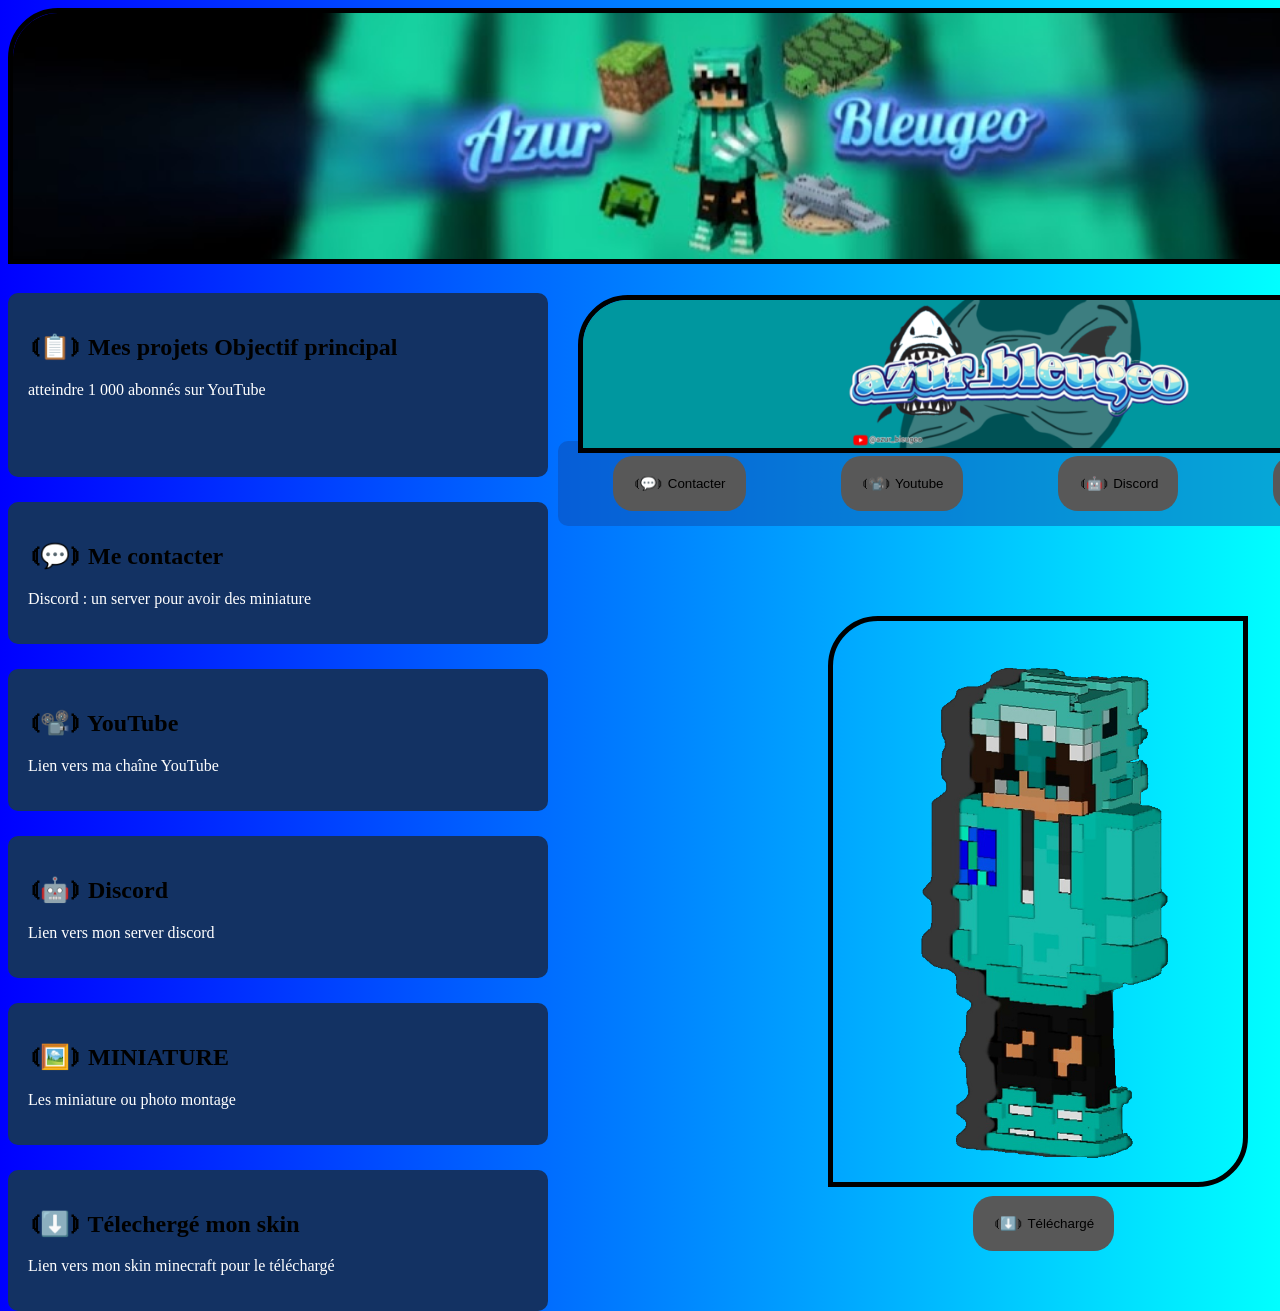
<file: index.html>
<!doctype html>
<link rel="stylesheet" href="azur.css">
<title>azur.com</title>
<body>
     <img src="./image/banière.png" width="1490"> <section class="bloc">
     <h1>⟬📋⟭ Mes projets Objectif principal</h1>
     <p>atteindre 1 000 abonnés sur YouTube</p>
   <div class="banière2_">
     <img src="./image/banière n°2.png" width="900">
   </div>
  </section>
 <section class="bloc">
   <h1>⟬💬⟭ Me contacter</h1>
    <p>Discord : un server pour avoir des miniature</p>
  </section>
<section class="bloc">
<h1>⟬📽️⟭ YouTube</h1>
<p>Lien vers ma chaîne YouTube</p>
</section>
<section class="bloc">
<h1>⟬🤖⟭ Discord</h1>
<p>Lien vers mon server discord</p>
</section>
<section class="bloc">
<h1>⟬🖼️⟭ MINIATURE</h1>
<p>Les miniature ou photo montage</p>
</section>
<section class="bloc">
<h1>⟬⬇️⟭ Télechergé mon skin</h1>
<p>Lien vers mon skin minecraft pour le téléchargé</p>
</section>
<div class="lien">
<a href="https://discord.gg/aw9f9wq8Fb">
<button>⟬💬⟭ Contacter</button>
</a>
<br>
<a href="http://www.youtube.com/@Azur_Bleugeo">
<button>⟬📽️⟭ Youtube</button>
</a>
<br>
<a href="https://discord.gg/ZjA9hjYBdb">
<button>⟬🤖⟭ Discord</button>
</a>
<br>
<a href="./azur-miniature.html">
<button>⟬🖼️⟭ Miniature</button> 
</a>
</div>
<div class="image_">
<img src="./image/img skin mc.png" width="410">
</div>
<div class="boutton_">
<a href="./image/skin minecraft a télécharger.png">
<button>⟬⬇️⟭ Téléchargé</button>
</a>
</div>
</body>
<html>
</file>
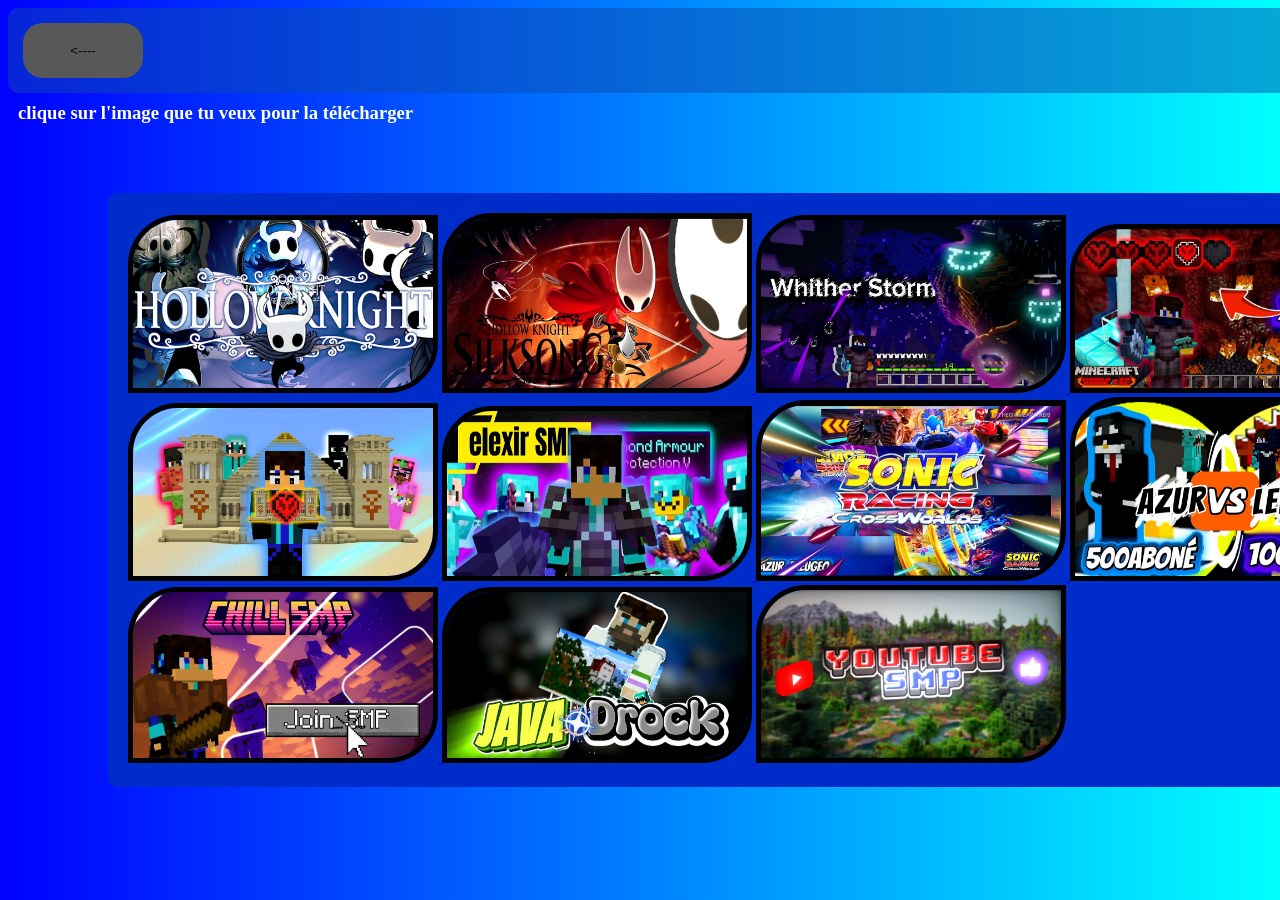
<file: azur-miniature.html>
<!doctype html>
<link rel="stylesheet" href="azur.css">
<title>miniature</title>
<body>
    <div class="p2-m">
       <a href="./index.html">
    <button><----</button>
       </a>
       <h3>clique sur l'image que tu veux pour la télécharger</h3>
    </div>
    <div class="miniature"> 
        <a href="./image/hollow knight.jpg">
    <img src="./image/hollow knight.jpg" width="300px">
        </a>
        <a href="./image/hollow knight silksong.jpg">
    <img src="./image/hollow knight silksong.jpg" width="300px">
    </a>
     <a href="./image/wither storm.jpg">
    <img src="./image/wither storm.jpg" width="300px">
    </a>
 <a href="./image/beacon netherite.jpg">
    <img src="./image/beacon netherite.jpg" width="300px">
    </a>
     <a href="./image/temple.jpg">
    <img src="./image/temple.jpg" width="300px">
    </a>
     <a href="./image/elexir SMP.png">
    <img src="./image/elexir SMP.png" width="300px" height="165px">
    </a>
     <a href="./image/sonic racing.jpg">
    <img src="./image/sonic racing.jpg" width="300px">
    </a>
     <a href="./image/7j pour persé.jpg">
    <img src="./image/7j pour persé.jpg" width="300px"> 
    </a>
    <a href="./image/join chill smp.jpg">
        <img src="./image/join chill smp.jpg" width="300px">
    </a>
    <a href="./image/javadrock.jpg">
        <img src="./image/javadrock.jpg" width="300px">
    </a>
    <a href="./image/youtube smp.png">
        <img src="./image/youtube smp.png" width="300px">
    </a>
    </div>
</body>
</html>
</file>
<file: azur.css>
body{
    background: linear-gradient(to right, blue , cyan);
}
p{
    margin-right: 50px;
    color: white;

}

.bloc {
    margin-top: 25px;
width: 500px;
background: #133263;
padding: 20px;
border-radius: 10px;
margin-bottom: 20px;
}

img {
border-radius: 50px 0 50px 0;
    border: solid 5px black;
}

button {
    border-radius: 20px;
    border-width: 0px;
    box-shadow: none;
    background-color: rgb(88, 88, 88);
    color: black;
    transition: 0.6s;
    padding: 20px;
    margin: 5px;
    min-width: 120px;
    text-shadow: none;
    margin-right: 90px;
}

button:hover {
    box-shadow: 0px 0px 15px rgb(2, 121, 168);
    border-color: rgb(2, 121, 168);
    border-width: 2px;
    background-color: white;
    color: rgb(0, 0, 0);
}

button span{
    font-size: 16px;
    letter-spacing: 2px;
    transition: 0.6s;
}

button:hover span{
    font-size: 10px;
    letter-spacing: 4px;
}

button:active {
    background-color: aqua;
}

.lien{
    display: flex;
    justify-content: flex-end;
margin-top: -890px;
width: 925px;
background: #0e4bad7c;
padding: 10px;
border-radius: 10px;
margin-left: 550px;
}

.image_{
    margin-left: 820px;
    margin-top: 90px;
}

.boutton_{
    margin-left: 960px;
}

.banière2_{
    margin-left: 550px;
    margin-top:-120px;
}

.miniature{
margin-top: 100px;
margin-left: 100px;
width: 1270px;
background: #002cca;
padding: 20px;
border-radius: 10px;
}

.p2-m{
    height: 65px;
width: 1480px;
background: #0e4bad7c;
padding: 10px;
border-radius: 10px;
}

h3{
    color: white;
}
</file>
